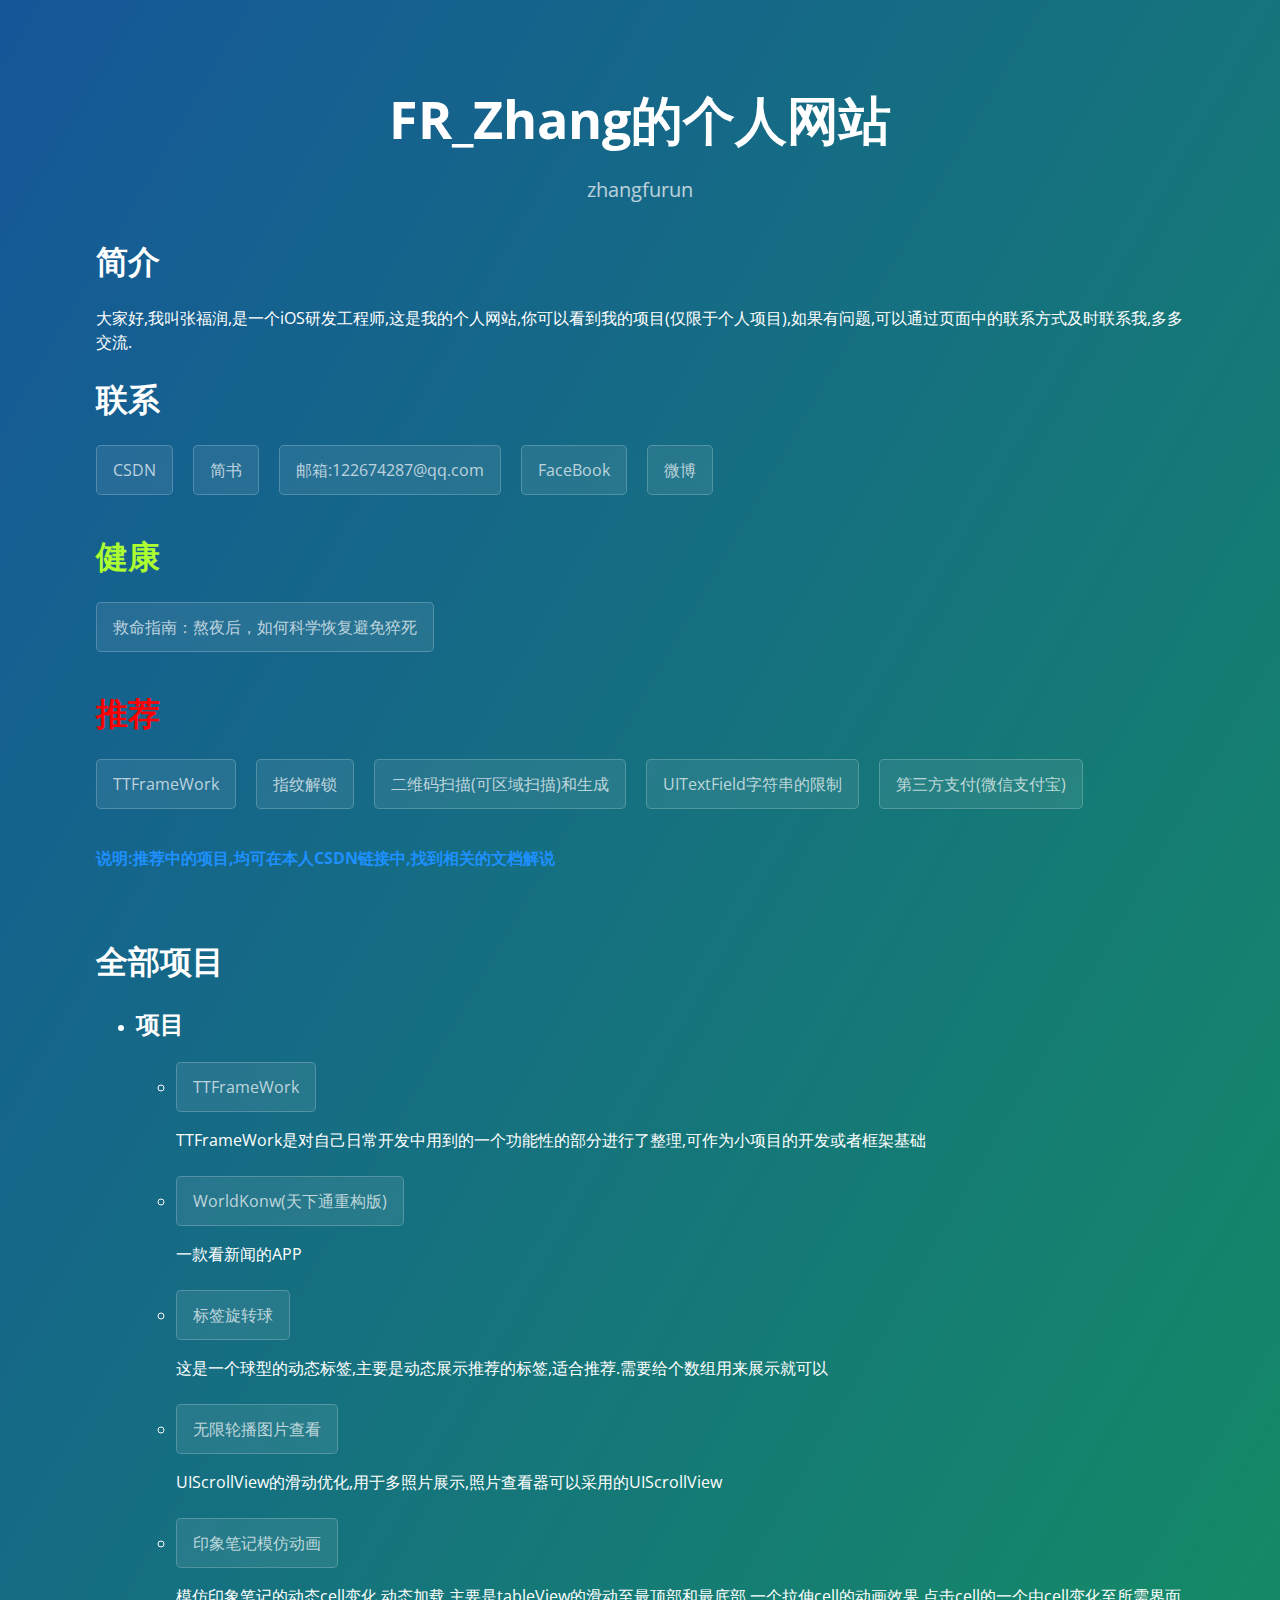
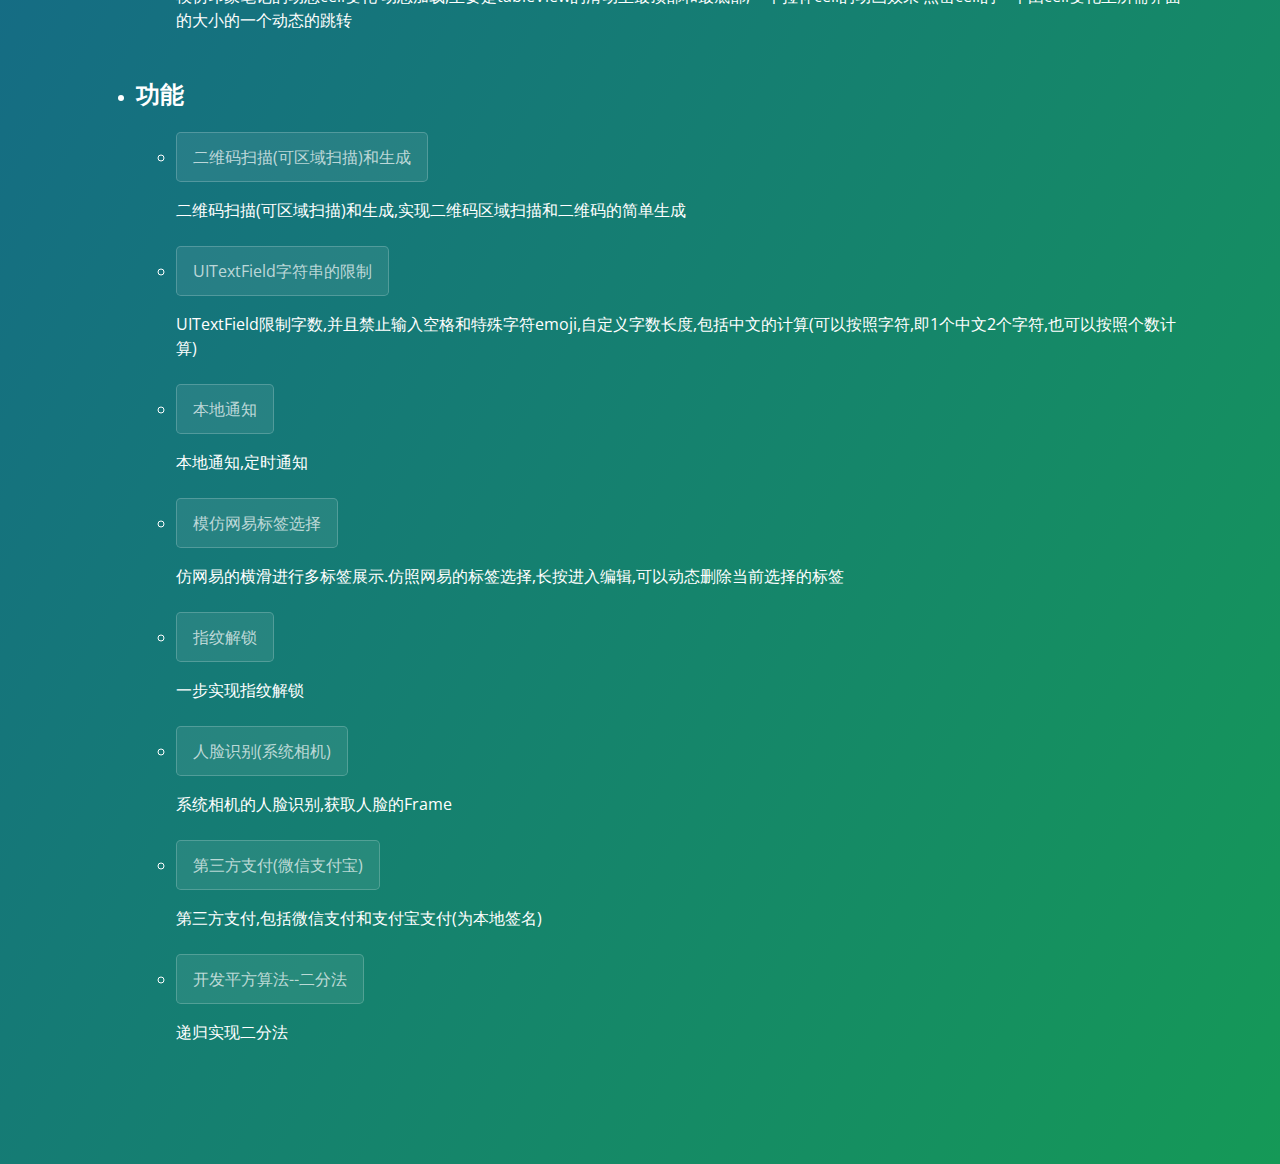
<file: index.html>
<!DOCTYPE html>
<html lang="en-us">

	<head>
		<meta charset="UTF-8">
		<title>FR_Zhang的个人网站</title>
		<meta name="viewport" content="width=device-width, initial-scale=1">
		<link rel="stylesheet" type="text/css" href="stylesheets/normalize.css" media="screen">
		<link href='https://fonts.googleapis.com/css?family=Open+Sans:400,700' rel='stylesheet' type='text/css'>
		<link rel="stylesheet" type="text/css" href="stylesheets/stylesheet.css" media="screen">
		<link rel="stylesheet" type="text/css" href="stylesheets/github-light.css" media="screen">
		<!-- <link rel="healthHelp" type="text/javascript" href="js/healthHelp.js" media="screen"> -->
		<script src="js/index.js"></script>
	</head>

	<body>
		<section class="page-header">
			<h1 class="project-name">FR_Zhang的个人网站</h1>
			<h2 class="project-tagline">zhangfurun</h2>
			<div style="text-align:left;">
				<h1>简介</h1> 大家好,我叫张福润,是一个iOS研发工程师,这是我的个人网站,你可以看到我的项目(仅限于个人项目),如果有问题,可以通过页面中的联系方式及时联系我,多多交流.
			</div>

			<div style="text-align:left;">
				<h1>联系</h1>
				<a href="http://blog.csdn.net/github_36843038" class="btn">CSDN</a>
				<a href="http://www.jianshu.com/u/b38058e76d3f" class="btn">简书</a>
				<a href="" class="btn">邮箱:122674287@qq.com</a>
				<a href="https://www.facebook.com/home.php?ref=wizard&__req=8" class="btn">FaceBook</a>
				<a href="http://weibo.com/2925334935/profile?rightmod=1&wvr=6&mod=personinfo" class="btn">微博</a>
			</div>
			<div style="text-align:left;">
				<h1><span style="color:greenyellow;">健康</h1>
				<a href="healthHelp.html" class="btn">救命指南：熬夜后，如何科学恢复避免猝死</a>
				<br>
			</div>
			<div style="text-align:left;">
				<h1><span style="color:red;">推荐</h1>
				<a href="https://github.com/zhangfurun/TT" class="btn">TTFrameWork</a>
				<a href="https://github.com/zhangfurun/FingerprintTool" class="btn">指纹解锁</a>
				<a href="https://github.com/zhangfurun/ErWeiMa" class="btn">二维码扫描(可区域扫描)和生成</a>
				<a href="https://github.com/zhangfurun/UITextFieldDemo-zishuxianzhi" class="btn">UITextField字符串的限制</a>
				<a href="https://github.com/zhangfurun/TTOtherPayManager" class="btn">第三方支付(微信支付宝)</a>
				<br>
				<span style="color: dodgerblue;"> <h4>说明:推荐中的项目,均可在本人CSDN链接中,找到相关的文档解说</h4></span></br>
			</div>

			<div style="text-align:left;">
				<h1>全部项目</h1>

				<ul>

					<li>

						<h2>项目</h2>
						<ul>

							<li>
								<a href="https://github.com/zhangfurun/TT" class="btn">TTFrameWork</a>
								</br>
								TTFrameWork是对自己日常开发中用到的一个功能性的部分进行了整理,可作为小项目的开发或者框架基础
								</br>
								</br>
							</li>
							<li>
								<a href="https://github.com/zhangfurun/WorldKonw" class="btn">WorldKonw(天下通重构版)</a>
								</br>
								一款看新闻的APP
								</br>
								</br>
							</li>
							<li>
								<a href="https://github.com/zhangfurun/FRTagBallAnimation" class="btn">标签旋转球</a>
								</br>
								这是一个球型的动态标签,主要是动态展示推荐的标签,适合推荐.需要给个数组用来展示就可以
								</br>
								</br>
							</li>
							<li>
								<a href="https://github.com/zhangfurun/UIScrollViewOptimizeScroll" class="btn">无限轮播图片查看</a>
								</br>
								UIScrollView的滑动优化,用于多照片展示,照片查看器可以采用的UIScrollView
								</br>
								</br>
							</li>
							<li>
								<a href="https://github.com/zhangfurun/FRYingxiangNoteDemo" class="btn">印象笔记模仿动画</a>
								</br>
								模仿印象笔记的动态cell变化 动态加载,主要是tableView的滑动至最顶部和最底部,一个拉伸cell的动画效果 点击cell的一个由cell变化至所需界面的大小的一个动态的跳转
								</br>
								</br>
							</li>

						</ul>

					</li>

					<li>
						<h2>功能</h2>
						<ul>

							<li>
								<a href="https://github.com/zhangfurun/ErWeiMa" class="btn">二维码扫描(可区域扫描)和生成</a>
								</br>
								二维码扫描(可区域扫描)和生成,实现二维码区域扫描和二维码的简单生成
								</br>
								</br>
							</li>
							<li>
								<a href="https://github.com/zhangfurun/UITextFieldDemo-zishuxianzhi" class="btn">UITextField字符串的限制</a>
								</br>
								UITextField限制字数,并且禁止输入空格和特殊字符emoji,自定义字数长度,包括中文的计算(可以按照字符,即1个中文2个字符,也可以按照个数计算)
								</br>
								</br>
							</li>
							<li>
								<a href="https://github.com/zhangfurun/FRLocalNotificationDemo" class="btn">本地通知</a>
								</br>
								本地通知,定时通知
								</br>
								</br>
							</li>
							<li>
								<a href="https://github.com/zhangfurun/FRLabelChooseDemo-wangyi" class="btn">模仿网易标签选择</a>
								</br>
								仿网易的横滑进行多标签展示.仿照网易的标签选择,长按进入编辑,可以动态删除当前选择的标签
								</br>
								</br>
							</li>
							<li>
								<a href="https://github.com/zhangfurun/FingerprintTool" class="btn">指纹解锁</a>
								</br>
								一步实现指纹解锁
								</br>
								</br>
							</li>
							<li>
								<a href="https://github.com/zhangfurun/FaceDemo" class="btn">人脸识别(系统相机)</a>
								</br>
								系统相机的人脸识别,获取人脸的Frame
								</br>
								</br>
							</li>
							<li>
								<a href="https://github.com/zhangfurun/TTOtherPayManager" class="btn">第三方支付(微信支付宝)</a>
								</br>
								第三方支付,包括微信支付和支付宝支付(为本地签名)
								</br>
								</br>
							</li>

							<li>
								<a href="https://github.com/zhangfurun/sqrt" class="btn">开发平方算法--二分法</a>
								</br>
								递归实现二分法
								</br>
								</br>
							</li>

						</ul>

					</li>

				</ul>

		</section>

	</body>

</html>
</file>
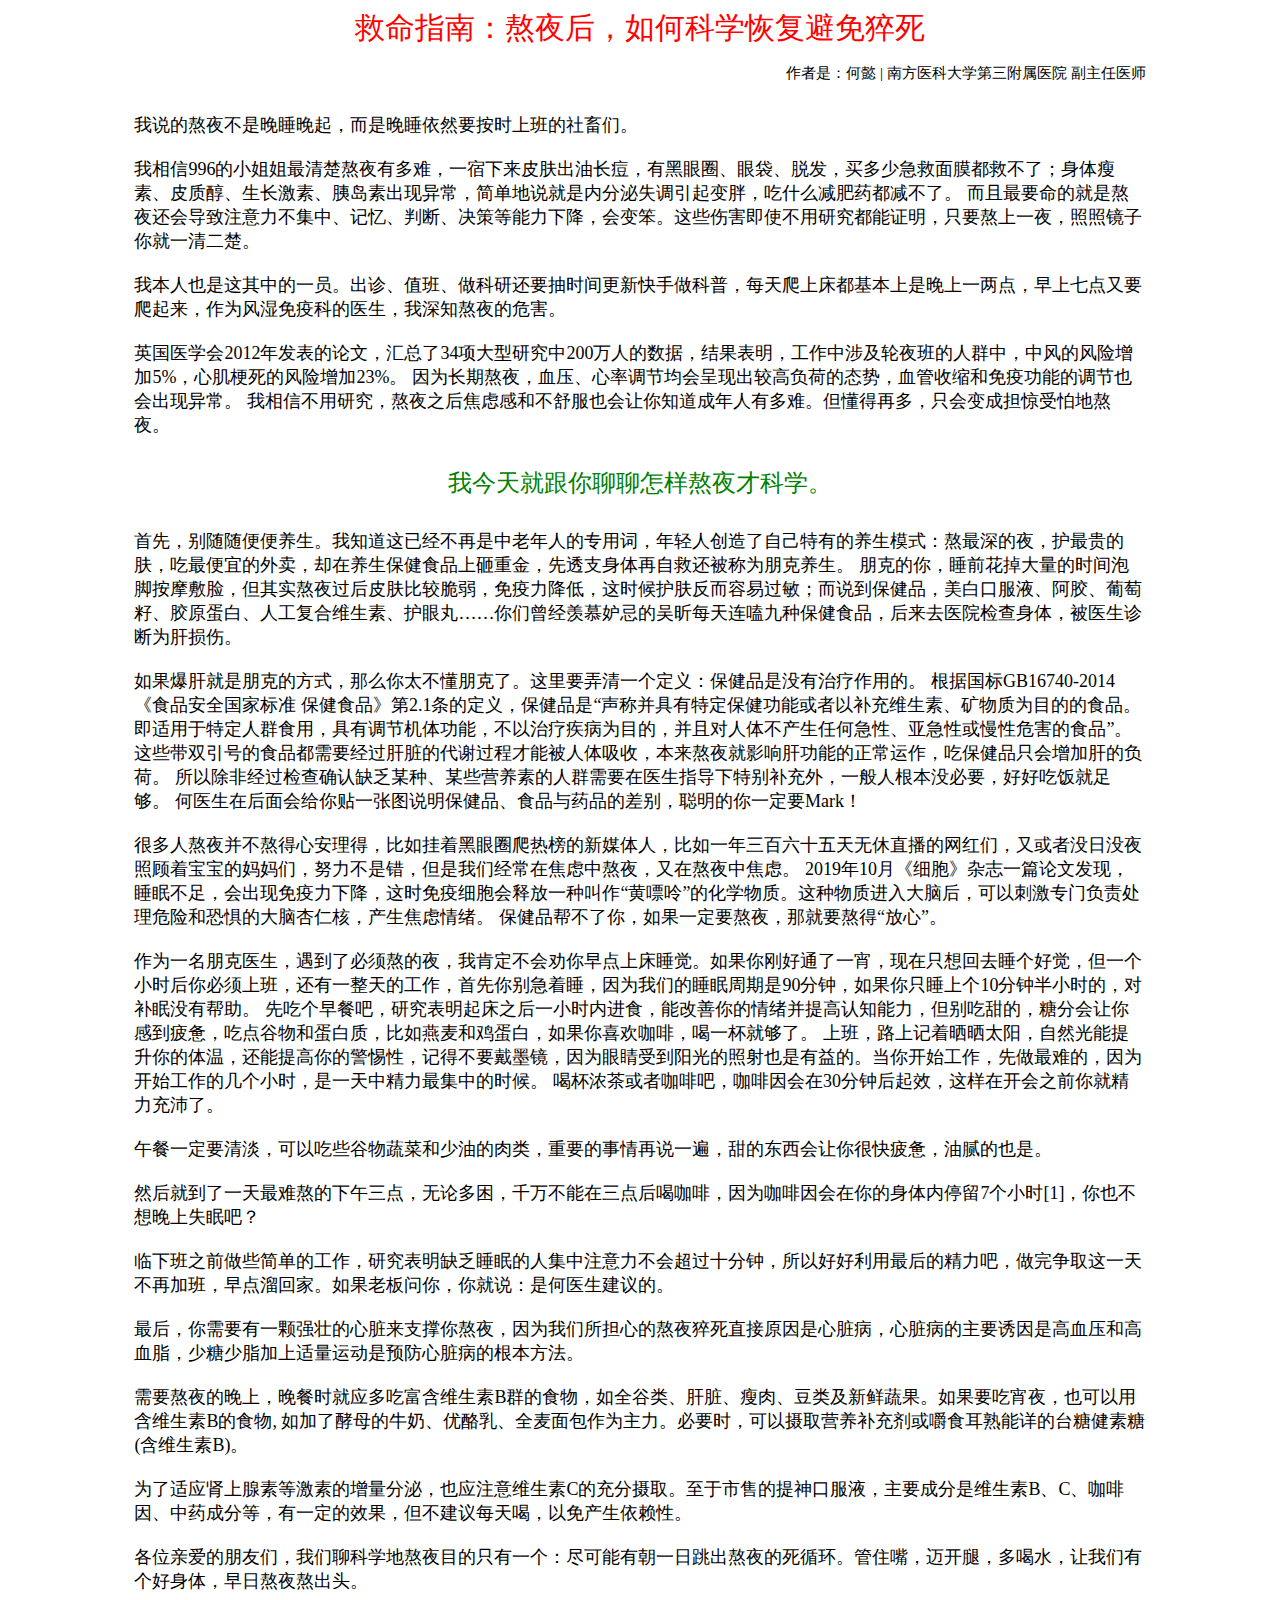
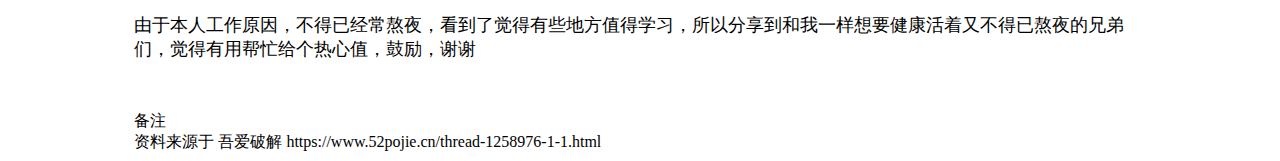
<file: healthHelp.html>
<!DOCTYPE html>
<html>
	<head>
		<meta charset="utf-8">
		<title>
			救命指南：熬夜后，如何科学恢复避免猝死
		</title>

		<style>
			.bg {
				width: 80%;
				margin-left: 10%;
			}

			.title {
				text-align: center;
				font-size: 30px;
				color: red;
				font-family: "Microsoft YaHei";
			}

			.asscessTitle {
				font-size: 15px;
				text-align: right;
				margin-top: 15px;
				margin-bottom: 30px;
			}

			.section_title {
				font-size: 24px;
				margin-top: 30px;
				margin-bottom: 30px;
				color: green;
				text-align: center;
			}

			.section {
				font-size: 18px;
				margin-top: 20px;
				margin-bottom: 20px;
			}
			
			.remark {
				margin-top: 50px;
			}
		</style>
	</head>
	<body>
		<div class="bg">
			<div class="title">救命指南：熬夜后，如何科学恢复避免猝死</div>
			<div class="asscessTitle">作者是：何懿 | 南方医科大学第三附属医院 副主任医师</div>
			<div class="section">我说的熬夜不是晚睡晚起，而是晚睡依然要按时上班的社畜们。</div>
			<div class="section">我相信996的小姐姐最清楚熬夜有多难，一宿下来皮肤出油长痘，有黑眼圈、眼袋、脱发，买多少急救面膜都救不了；身体瘦素、皮质醇、生长激素、胰岛素出现异常，简单地说就是内分泌失调引起变胖，吃什么减肥药都减不了。
				而且最要命的就是熬夜还会导致注意力不集中、记忆、判断、决策等能力下降，会变笨。这些伤害即使不用研究都能证明，只要熬上一夜，照照镜子你就一清二楚。
			</div>
			<div class="section">我本人也是这其中的一员。出诊、值班、做科研还要抽时间更新快手做科普，每天爬上床都基本上是晚上一两点，早上七点又要爬起来，作为风湿免疫科的医生，我深知熬夜的危害。</div>
			<div class="section">英国医学会2012年发表的论文，汇总了34项大型研究中200万人的数据，结果表明，工作中涉及轮夜班的人群中，中风的风险增加5%，心肌梗死的风险增加23%。
				因为长期熬夜，血压、心率调节均会呈现出较高负荷的态势，血管收缩和免疫功能的调节也会出现异常。
				我相信不用研究，熬夜之后焦虑感和不舒服也会让你知道成年人有多难。但懂得再多，只会变成担惊受怕地熬夜。
			</div>
			<div class="section_title">我今天就跟你聊聊怎样熬夜才科学。</div>
			<div class="section">首先，别随随便便养生。我知道这已经不再是中老年人的专用词，年轻人创造了自己特有的养生模式：熬最深的夜，护最贵的肤，吃最便宜的外卖，却在养生保健食品上砸重金，先透支身体再自救还被称为朋克养生。
				朋克的你，睡前花掉大量的时间泡脚按摩敷脸，但其实熬夜过后皮肤比较脆弱，免疫力降低，这时候护肤反而容易过敏；而说到保健品，美白口服液、阿胶、葡萄籽、胶原蛋白、人工复合维生素、护眼丸……你们曾经羡慕妒忌的吴昕每天连嗑九种保健食品，后来去医院检查身体，被医生诊断为肝损伤。
			</div>

			<div class="section">如果爆肝就是朋克的方式，那么你太不懂朋克了。这里要弄清一个定义：保健品是没有治疗作用的。
				根据国标GB16740-2014《食品安全国家标准
				保健食品》第2.1条的定义，保健品是“声称并具有特定保健功能或者以补充维生素、矿物质为目的的食品。即适用于特定人群食用，具有调节机体功能，不以治疗疾病为目的，并且对人体不产生任何急性、亚急性或慢性危害的食品”。
				这些带双引号的食品都需要经过肝脏的代谢过程才能被人体吸收，本来熬夜就影响肝功能的正常运作，吃保健品只会增加肝的负荷。
				所以除非经过检查确认缺乏某种、某些营养素的人群需要在医生指导下特别补充外，一般人根本没必要，好好吃饭就足够。
				何医生在后面会给你贴一张图说明保健品、食品与药品的差别，聪明的你一定要Mark！
			</div>

			<div class="section">很多人熬夜并不熬得心安理得，比如挂着黑眼圈爬热榜的新媒体人，比如一年三百六十五天无休直播的网红们，又或者没日没夜照顾着宝宝的妈妈们，努力不是错，但是我们经常在焦虑中熬夜，又在熬夜中焦虑。
				2019年10月《细胞》杂志一篇论文发现，睡眠不足，会出现免疫力下降，这时免疫细胞会释放一种叫作“黄嘌呤”的化学物质。这种物质进入大脑后，可以刺激专门负责处理危险和恐惧的大脑杏仁核，产生焦虑情绪。
				保健品帮不了你，如果一定要熬夜，那就要熬得“放心”。</div>
			<div class="section">作为一名朋克医生，遇到了必须熬的夜，我肯定不会劝你早点上床睡觉。如果你刚好通了一宵，现在只想回去睡个好觉，但一个小时后你必须上班，还有一整天的工作，首先你别急着睡，因为我们的睡眠周期是90分钟，如果你只睡上个10分钟半小时的，对补眠没有帮助。
				先吃个早餐吧，研究表明起床之后一小时内进食，能改善你的情绪并提高认知能力，但别吃甜的，糖分会让你感到疲惫，吃点谷物和蛋白质，比如燕麦和鸡蛋白，如果你喜欢咖啡，喝一杯就够了。
				上班，路上记着晒晒太阳，自然光能提升你的体温，还能提高你的警惕性，记得不要戴墨镜，因为眼睛受到阳光的照射也是有益的。当你开始工作，先做最难的，因为开始工作的几个小时，是一天中精力最集中的时候。
				喝杯浓茶或者咖啡吧，咖啡因会在30分钟后起效，这样在开会之前你就精力充沛了。</div>
			<div class="section">午餐一定要清淡，可以吃些谷物蔬菜和少油的肉类，重要的事情再说一遍，甜的东西会让你很快疲惫，油腻的也是。</div>
			<div class="section">然后就到了一天最难熬的下午三点，无论多困，千万不能在三点后喝咖啡，因为咖啡因会在你的身体内停留7个小时[1]，你也不想晚上失眠吧？</div>
			<div class="section">临下班之前做些简单的工作，研究表明缺乏睡眠的人集中注意力不会超过十分钟，所以好好利用最后的精力吧，做完争取这一天不再加班，早点溜回家。如果老板问你，你就说：是何医生建议的。</div>
			<div class="section">最后，你需要有一颗强壮的心脏来支撑你熬夜，因为我们所担心的熬夜猝死直接原因是心脏病，心脏病的主要诱因是高血压和高血脂，少糖少脂加上适量运动是预防心脏病的根本方法。</div>
			<div class="section">需要熬夜的晚上，晚餐时就应多吃富含维生素B群的食物，如全谷类、肝脏、瘦肉、豆类及新鲜蔬果。如果要吃宵夜，也可以用含维生素B的食物,
				如加了酵母的牛奶、优酪乳、全麦面包作为主力。必要时，可以摄取营养补充剂或嚼食耳熟能详的台糖健素糖(含维生素B)。</div>
			<div class="section">为了适应肾上腺素等激素的增量分泌，也应注意维生素C的充分摄取。至于市售的提神口服液，主要成分是维生素B、C、咖啡因、中药成分等，有一定的效果，但不建议每天喝，以免产生依赖性。</div>
			<div class="section">各位亲爱的朋友们，我们聊科学地熬夜目的只有一个：尽可能有朝一日跳出熬夜的死循环。管住嘴，迈开腿，多喝水，让我们有个好身体，早日熬夜熬出头。</div>
			<div class="section">由于本人工作原因，不得已经常熬夜，看到了觉得有些地方值得学习，所以分享到和我一样想要健康活着又不得已熬夜的兄弟们，觉得有用帮忙给个热心值，鼓励，谢谢</div>
			
			<div class="remark">
			<div>备注</div>
			<div>资料来源于 吾爱破解 https://www.52pojie.cn/thread-1258976-1-1.html</div>
			</div>
		</div>
		
		</div>
	</body>
</html>
</file>
<file: stylesheets/stylesheet.css>
* {
  box-sizing: border-box; }

body {
  padding: 0;
  margin: 0;
  font-family: "Open Sans", "Helvetica Neue", Helvetica, Arial, sans-serif;
  font-size: 16px;
  line-height: 1.5;
  color: #606c71; }

a {
  color: #1e6bb8;
  text-decoration: none; }
  a:hover {
    text-decoration: underline; }

.btn {
  display: inline-block;
  margin-bottom: 1rem;
  color: rgba(255, 255, 255, 0.7);
  background-color: rgba(255, 255, 255, 0.08);
  border-color: rgba(255, 255, 255, 0.2);
  border-style: solid;
  border-width: 1px;
  border-radius: 0.3rem;
  transition: color 0.2s, background-color 0.2s, border-color 0.2s; }
  .btn + .btn {
    margin-left: 1rem; }

.btn:hover {
  color: rgba(255, 255, 255, 0.8);
  text-decoration: none;
  background-color: rgba(255, 255, 255, 0.2);
  border-color: rgba(255, 255, 255, 0.3); }

@media screen and (min-width: 64em) {
  .btn {
    padding: 0.75rem 1rem; } }

@media screen and (min-width: 42em) and (max-width: 64em) {
  .btn {
    padding: 0.6rem 0.9rem;
    font-size: 0.9rem; } }

@media screen and (max-width: 42em) {
  .btn {
    display: block;
    width: 100%;
    padding: 0.75rem;
    font-size: 0.9rem; }
    .btn + .btn {
      margin-top: 1rem;
      margin-left: 0; } }

.page-header {
  color: #fff;
  text-align: center;
  background-color: #159957;
  background-image: linear-gradient(120deg, #155799, #159957); }

@media screen and (min-width: 64em) {
  .page-header {
    padding: 5rem 6rem; } }

@media screen and (min-width: 42em) and (max-width: 64em) {
  .page-header {
    padding: 3rem 4rem; } }

@media screen and (max-width: 42em) {
  .page-header {
    padding: 2rem 1rem; } }

.project-name {
  margin-top: 0;
  margin-bottom: 0.1rem; }

@media screen and (min-width: 64em) {
  .project-name {
    font-size: 3.25rem; } }

@media screen and (min-width: 42em) and (max-width: 64em) {
  .project-name {
    font-size: 2.25rem; } }

@media screen and (max-width: 42em) {
  .project-name {
    font-size: 1.75rem; } }

.project-tagline {
  margin-bottom: 2rem;
  font-weight: normal;
  opacity: 0.7; }

@media screen and (min-width: 64em) {
  .project-tagline {
    font-size: 1.25rem; } }

@media screen and (min-width: 42em) and (max-width: 64em) {
  .project-tagline {
    font-size: 1.15rem; } }

@media screen and (max-width: 42em) {
  .project-tagline {
    font-size: 1rem; } }

.main-content :first-child {
  margin-top: 0; }
.main-content img {
  max-width: 100%; }
.main-content h1, .main-content h2, .main-content h3, .main-content h4, .main-content h5, .main-content h6 {
  margin-top: 2rem;
  margin-bottom: 1rem;
  font-weight: normal;
  color: #159957; }
.main-content p {
  margin-bottom: 1em; }
.main-content code {
  padding: 2px 4px;
  font-family: Consolas, "Liberation Mono", Menlo, Courier, monospace;
  font-size: 0.9rem;
  color: #383e41;
  background-color: #f3f6fa;
  border-radius: 0.3rem; }
.main-content pre {
  padding: 0.8rem;
  margin-top: 0;
  margin-bottom: 1rem;
  font: 1rem Consolas, "Liberation Mono", Menlo, Courier, monospace;
  color: #567482;
  word-wrap: normal;
  background-color: #f3f6fa;
  border: solid 1px #dce6f0;
  border-radius: 0.3rem; }
  .main-content pre > code {
    padding: 0;
    margin: 0;
    font-size: 0.9rem;
    color: #567482;
    word-break: normal;
    white-space: pre;
    background: transparent;
    border: 0; }
.main-content .highlight {
  margin-bottom: 1rem; }
  .main-content .highlight pre {
    margin-bottom: 0;
    word-break: normal; }
.main-content .highlight pre, .main-content pre {
  padding: 0.8rem;
  overflow: auto;
  font-size: 0.9rem;
  line-height: 1.45;
  border-radius: 0.3rem; }
.main-content pre code, .main-content pre tt {
  display: inline;
  max-width: initial;
  padding: 0;
  margin: 0;
  overflow: initial;
  line-height: inherit;
  word-wrap: normal;
  background-color: transparent;
  border: 0; }
  .main-content pre code:before, .main-content pre code:after, .main-content pre tt:before, .main-content pre tt:after {
    content: normal; }
.main-content ul, .main-content ol {
  margin-top: 0; }
.main-content blockquote {
  padding: 0 1rem;
  margin-left: 0;
  color: #819198;
  border-left: 0.3rem solid #dce6f0; }
  .main-content blockquote > :first-child {
    margin-top: 0; }
  .main-content blockquote > :last-child {
    margin-bottom: 0; }
.main-content table {
  display: block;
  width: 100%;
  overflow: auto;
  word-break: normal;
  word-break: keep-all; }
  .main-content table th {
    font-weight: bold; }
  .main-content table th, .main-content table td {
    padding: 0.5rem 1rem;
    border: 1px solid #e9ebec; }
.main-content dl {
  padding: 0; }
  .main-content dl dt {
    padding: 0;
    margin-top: 1rem;
    font-size: 1rem;
    font-weight: bold; }
  .main-content dl dd {
    padding: 0;
    margin-bottom: 1rem; }
.main-content hr {
  height: 2px;
  padding: 0;
  margin: 1rem 0;
  background-color: #eff0f1;
  border: 0; }

@media screen and (min-width: 64em) {
  .main-content {
    max-width: 64rem;
    padding: 2rem 6rem;
    margin: 0 auto;
    font-size: 1.1rem; } }

@media screen and (min-width: 42em) and (max-width: 64em) {
  .main-content {
    padding: 2rem 4rem;
    font-size: 1.1rem; } }

@media screen and (max-width: 42em) {
  .main-content {
    padding: 2rem 1rem;
    font-size: 1rem; } }

.site-footer {
  padding-top: 2rem;
  margin-top: 2rem;
  border-top: solid 1px #eff0f1; }

.site-footer-owner {
  display: block;
  font-weight: bold; }

.site-footer-credits {
  color: #819198; }

@media screen and (min-width: 64em) {
  .site-footer {
    font-size: 1rem; } }

@media screen and (min-width: 42em) and (max-width: 64em) {
  .site-footer {
    font-size: 1rem; } }

@media screen and (max-width: 42em) {
  .site-footer {
    font-size: 0.9rem; } }
</file>
<file: stylesheets/github-light.css>
/*
   Copyright 2014 GitHub Inc.

   Licensed under the Apache License, Version 2.0 (the "License");
   you may not use this file except in compliance with the License.
   You may obtain a copy of the License at

       http://www.apache.org/licenses/LICENSE-2.0

   Unless required by applicable law or agreed to in writing, software
   distributed under the License is distributed on an "AS IS" BASIS,
   WITHOUT WARRANTIES OR CONDITIONS OF ANY KIND, either express or implied.
   See the License for the specific language governing permissions and
   limitations under the License.

*/

.pl-c /* comment */ {
  color: #969896;
}

.pl-c1      /* constant, markup.raw, meta.diff.header, meta.module-reference, meta.property-name, support, support.constant, support.variable, variable.other.constant */,
.pl-s .pl-v /* string variable */ {
  color: #0086b3;
}

.pl-e  /* entity */,
.pl-en /* entity.name */ {
  color: #795da3;
}

.pl-s .pl-s1 /* string source */,
.pl-smi      /* storage.modifier.import, storage.modifier.package, storage.type.java, variable.other, variable.parameter.function */ {
  color: #333;
}

.pl-ent /* entity.name.tag */ {
  color: #63a35c;
}

.pl-k /* keyword, storage, storage.type */ {
  color: #a71d5d;
}

.pl-pds              /* punctuation.definition.string, string.regexp.character-class */,
.pl-s                /* string */,
.pl-s .pl-pse .pl-s1 /* string punctuation.section.embedded source */,
.pl-sr               /* string.regexp */,
.pl-sr .pl-cce       /* string.regexp constant.character.escape */,
.pl-sr .pl-sra       /* string.regexp string.regexp.arbitrary-repitition */,
.pl-sr .pl-sre       /* string.regexp source.ruby.embedded */ {
  color: #183691;
}

.pl-v /* variable */ {
  color: #ed6a43;
}

.pl-id /* invalid.deprecated */ {
  color: #b52a1d;
}

.pl-ii /* invalid.illegal */ {
  background-color: #b52a1d;
  color: #f8f8f8;
}

.pl-sr .pl-cce /* string.regexp constant.character.escape */ {
  color: #63a35c;
  font-weight: bold;
}

.pl-ml /* markup.list */ {
  color: #693a17;
}

.pl-mh        /* markup.heading */,
.pl-mh .pl-en /* markup.heading entity.name */,
.pl-ms        /* meta.separator */ {
  color: #1d3e81;
  font-weight: bold;
}

.pl-mq /* markup.quote */ {
  color: #008080;
}

.pl-mi /* markup.italic */ {
  color: #333;
  font-style: italic;
}

.pl-mb /* markup.bold */ {
  color: #333;
  font-weight: bold;
}

.pl-md /* markup.deleted, meta.diff.header.from-file */ {
  background-color: #ffecec;
  color: #bd2c00;
}

.pl-mi1 /* markup.inserted, meta.diff.header.to-file */ {
  background-color: #eaffea;
  color: #55a532;
}

.pl-mdr /* meta.diff.range */ {
  color: #795da3;
  font-weight: bold;
}

.pl-mo /* meta.output */ {
  color: #1d3e81;
}
</file>
